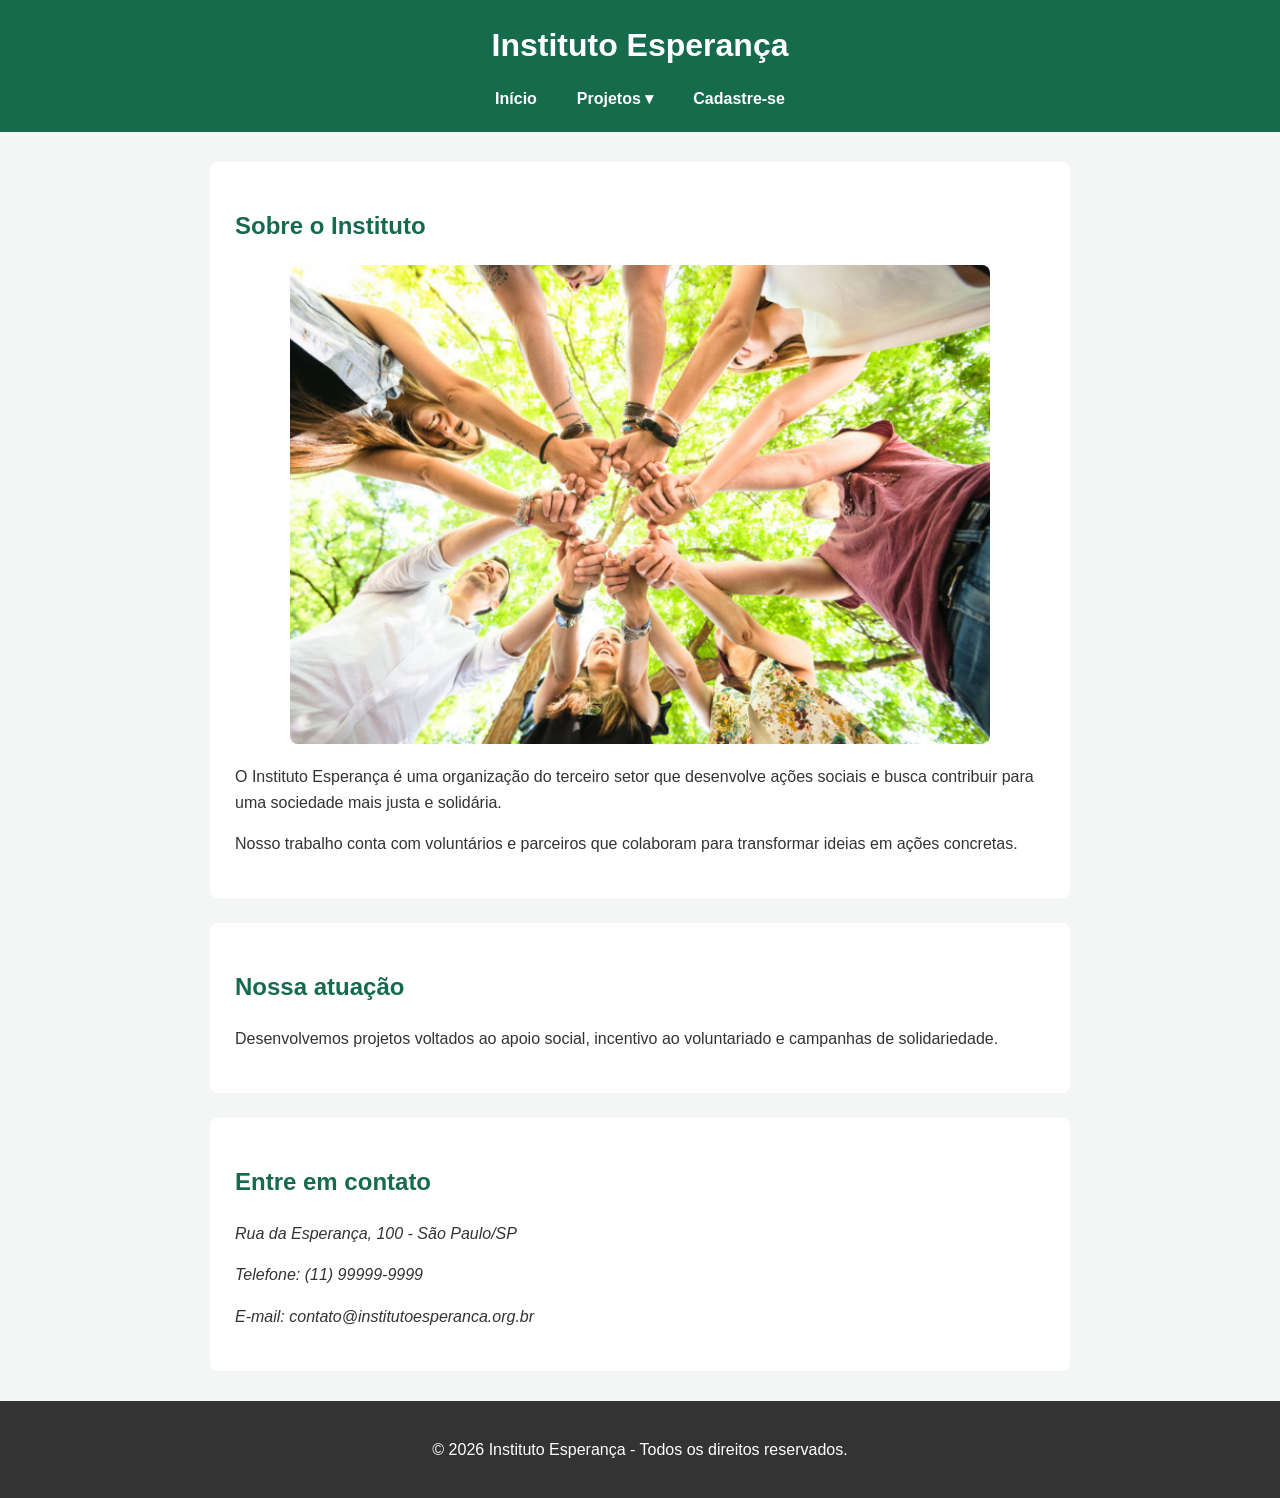
<file: index.html>
<!DOCTYPE html>
<html lang="pt-BR">
<head>
    <meta charset="UTF-8">
    <meta name="viewport" content="width=device-width, initial-scale=1.0">
    <title>Instituto Esperança</title>
    <link rel="stylesheet" href="css/style.css">
</head>

<body>
    <header>
        <h1>Instituto Esperança</h1>

        <button class="menu-toggle" aria-label="Abrir menu">☰</button>

        <nav class="menu" aria-label="Navegação principal">
            <a href="index.html">Início</a>

            <div class="dropdown">
                <a href="projetos.html">Projetos ▾</a>
                <div class="dropdown-content">
                    <a href="projetos.html">Campanhas</a>
                    <a href="projetos.html">Voluntariado</a>
                </div>
            </div>

            <a href="cadastro.html">Cadastre-se</a>
        </nav>
    </header>

    <main>
        <section>
            <h2>Sobre o Instituto</h2>

            <img src="imagens/Imagem-para-Portal-36.png"
                 alt="Imagem relacionada a solidariedade e ações sociais">

            <p>
                O Instituto Esperança é uma organização do terceiro setor
                que desenvolve ações sociais e busca contribuir para uma
                sociedade mais justa e solidária.
            </p>

            <p>
                Nosso trabalho conta com voluntários e parceiros que
                colaboram para transformar ideias em ações concretas.
            </p>
        </section>

        <section>
            <h2>Nossa atuação</h2>

            <p>
                Desenvolvemos projetos voltados ao apoio social,
                incentivo ao voluntariado e campanhas de solidariedade.
            </p>
        </section>

        <section>
            <h2>Entre em contato</h2>

            <address>
                <p>Rua da Esperança, 100 - São Paulo/SP</p>
                <p>Telefone: (11) 99999-9999</p>
                <p>E-mail: contato@institutoesperanca.org.br</p>
            </address>
        </section>
    </main>

    <footer>
        <p>&copy; 2026 Instituto Esperança - Todos os direitos reservados.</p>
    </footer>

    <script src="js/script.js"></script>
</body>
</html>
</file>
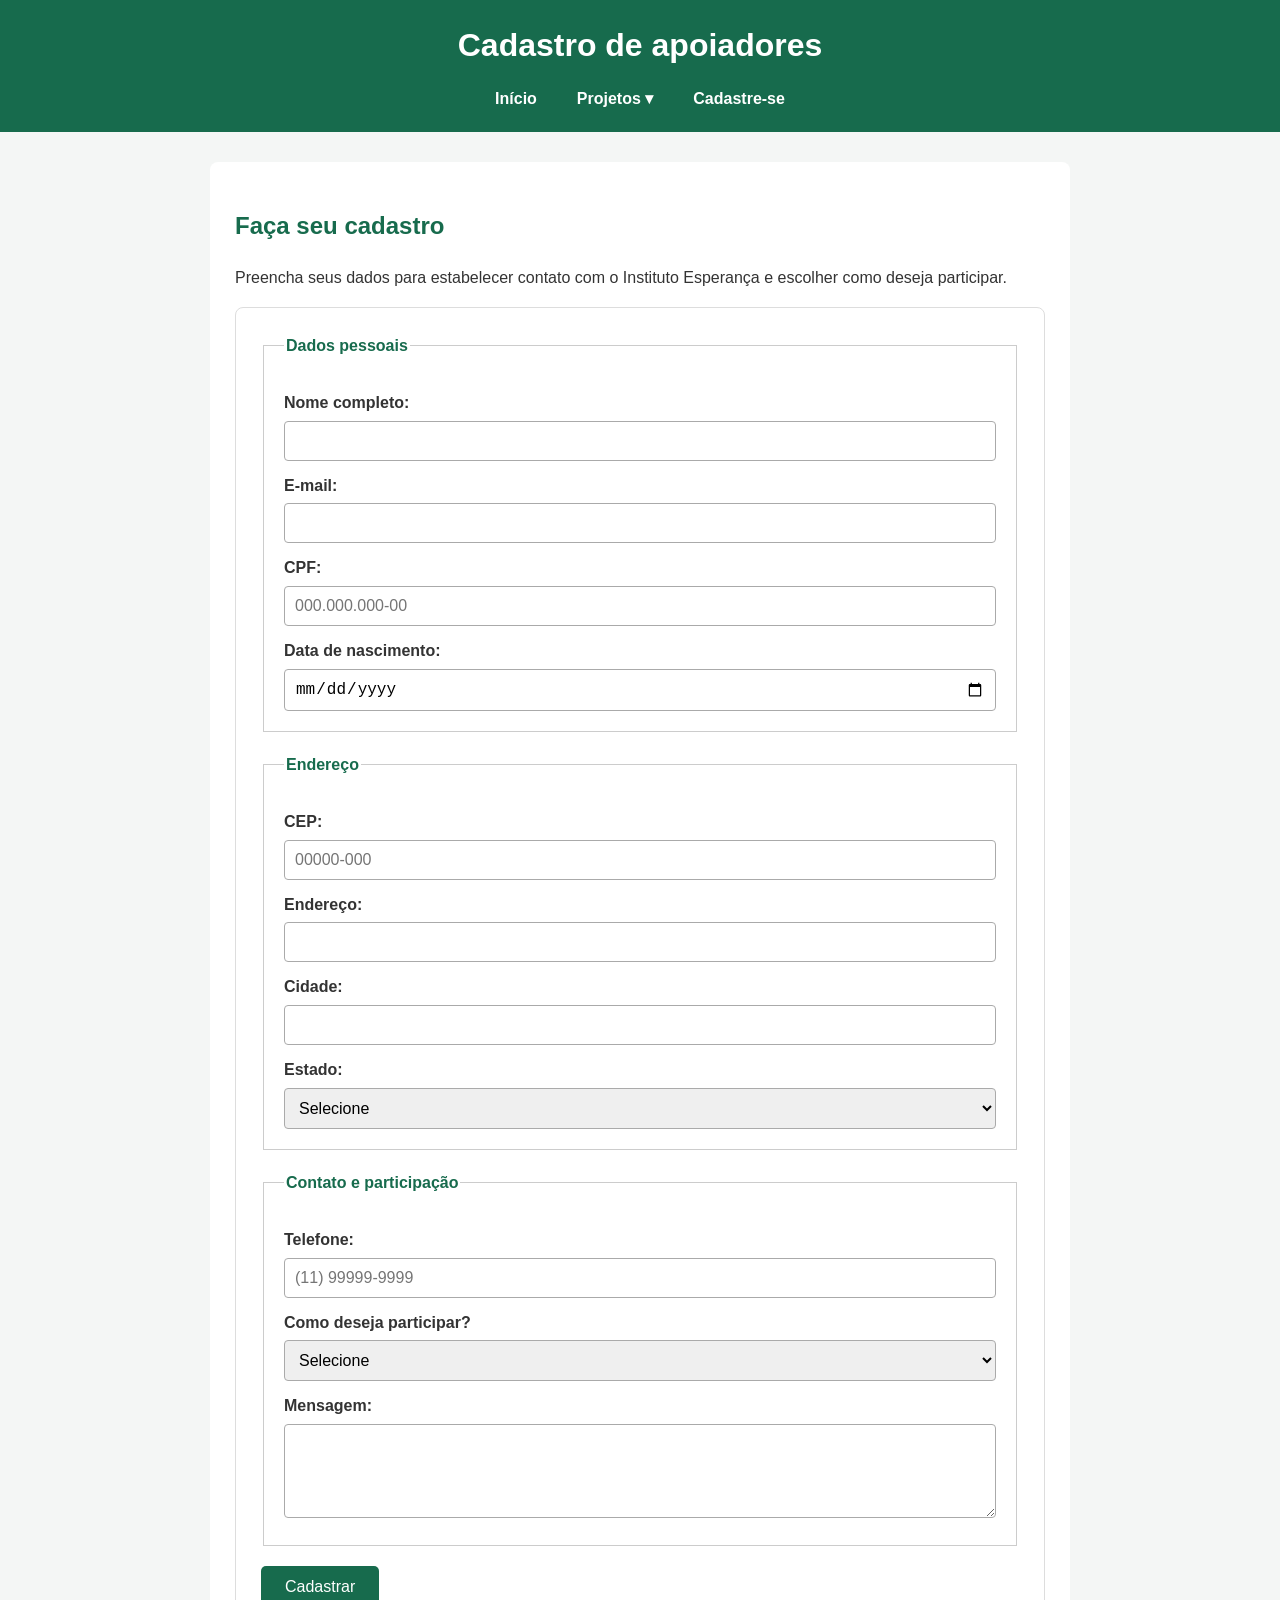
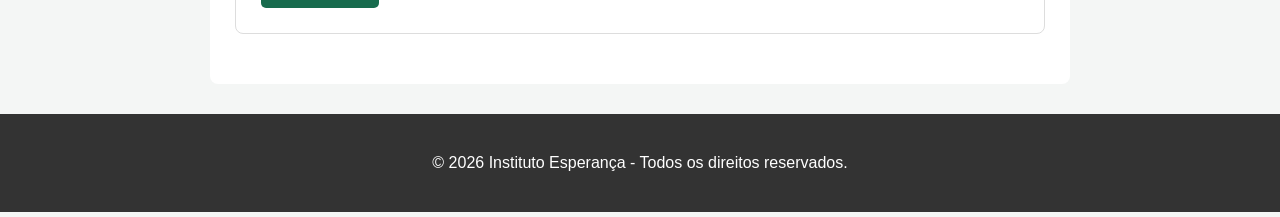
<file: cadastro.html>
<!DOCTYPE html>
<html lang="pt-BR">
<head>
    <meta charset="UTF-8">
    <meta name="viewport" content="width=device-width, initial-scale=1.0">
    <title>Cadastro - Instituto Esperança</title>
    <link rel="stylesheet" href="css/style.css">
</head>

<body>
    <header>
        <h1>Cadastro de apoiadores</h1>

        <button class="menu-toggle" aria-label="Abrir menu">☰</button>

        <nav class="menu" aria-label="Navegação principal">
            <a href="index.html">Início</a>

            <div class="dropdown">
                <a href="projetos.html">Projetos ▾</a>
                <div class="dropdown-content">
                    <a href="projetos.html">Campanhas</a>
                    <a href="projetos.html">Voluntariado</a>
                </div>
            </div>

            <a href="cadastro.html">Cadastre-se</a>
        </nav>
    </header>

    <main>
        <section>
            <h2>Faça seu cadastro</h2>

            <p>
                Preencha seus dados para estabelecer contato com o
                Instituto Esperança e escolher como deseja participar.
            </p>

            <form action="#" method="post">

                <fieldset>
                    <legend>Dados pessoais</legend>

                    <label for="nome">Nome completo:</label>
                    <input type="text" id="nome" name="nome" required>

                    <label for="email">E-mail:</label>
                    <input type="email" id="email" name="email" required>

                    <label for="cpf">CPF:</label>
                    <input type="text" id="cpf" name="cpf"
                           placeholder="000.000.000-00"
                           pattern="[0-9]{3}\.[0-9]{3}\.[0-9]{3}-[0-9]{2}"
                           maxlength="14"
                           required>

                    <label for="nascimento">Data de nascimento:</label>
                    <input type="date" id="nascimento" name="nascimento" required>
                </fieldset>

                <fieldset>
                    <legend>Endereço</legend>

                    <label for="cep">CEP:</label>
                    <input type="text" id="cep" name="cep"
                           placeholder="00000-000"
                           pattern="[0-9]{5}-[0-9]{3}"
                           maxlength="9"
                           required>

                    <label for="endereco">Endereço:</label>
                    <input type="text" id="endereco" name="endereco" required>

                    <label for="cidade">Cidade:</label>
                    <input type="text" id="cidade" name="cidade" required>

                    <label for="estado">Estado:</label>
                    <select id="estado" name="estado" required>
                        <option value="">Selecione</option>
                        <option value="SP">São Paulo</option>
                        <option value="RJ">Rio de Janeiro</option>
                        <option value="MG">Minas Gerais</option>
                        <option value="PR">Paraná</option>
                        <option value="BA">Bahia</option>
                    </select>
                </fieldset>

                <fieldset>
                    <legend>Contato e participação</legend>

                    <label for="telefone">Telefone:</label>
                    <input type="tel" id="telefone" name="telefone"
                           placeholder="(11) 99999-9999"
                           maxlength="15"
                           required>

                    <label for="participacao">Como deseja participar?</label>
                    <select id="participacao" name="participacao" required>
                        <option value="">Selecione</option>
                        <option value="doacao">Doação</option>
                        <option value="voluntariado">Voluntariado</option>
                        <option value="ambos">Doação e voluntariado</option>
                    </select>

                    <label for="mensagem">Mensagem:</label>
                    <textarea id="mensagem" name="mensagem" rows="4"></textarea>
                </fieldset>

                <button type="submit">Cadastrar</button>

            </form>
        </section>
    </main>

    <footer>
        <p>&copy; 2026 Instituto Esperança - Todos os direitos reservados.</p>
    </footer>

    <script src="js/script.js"></script>
</body>
</html>
</file>
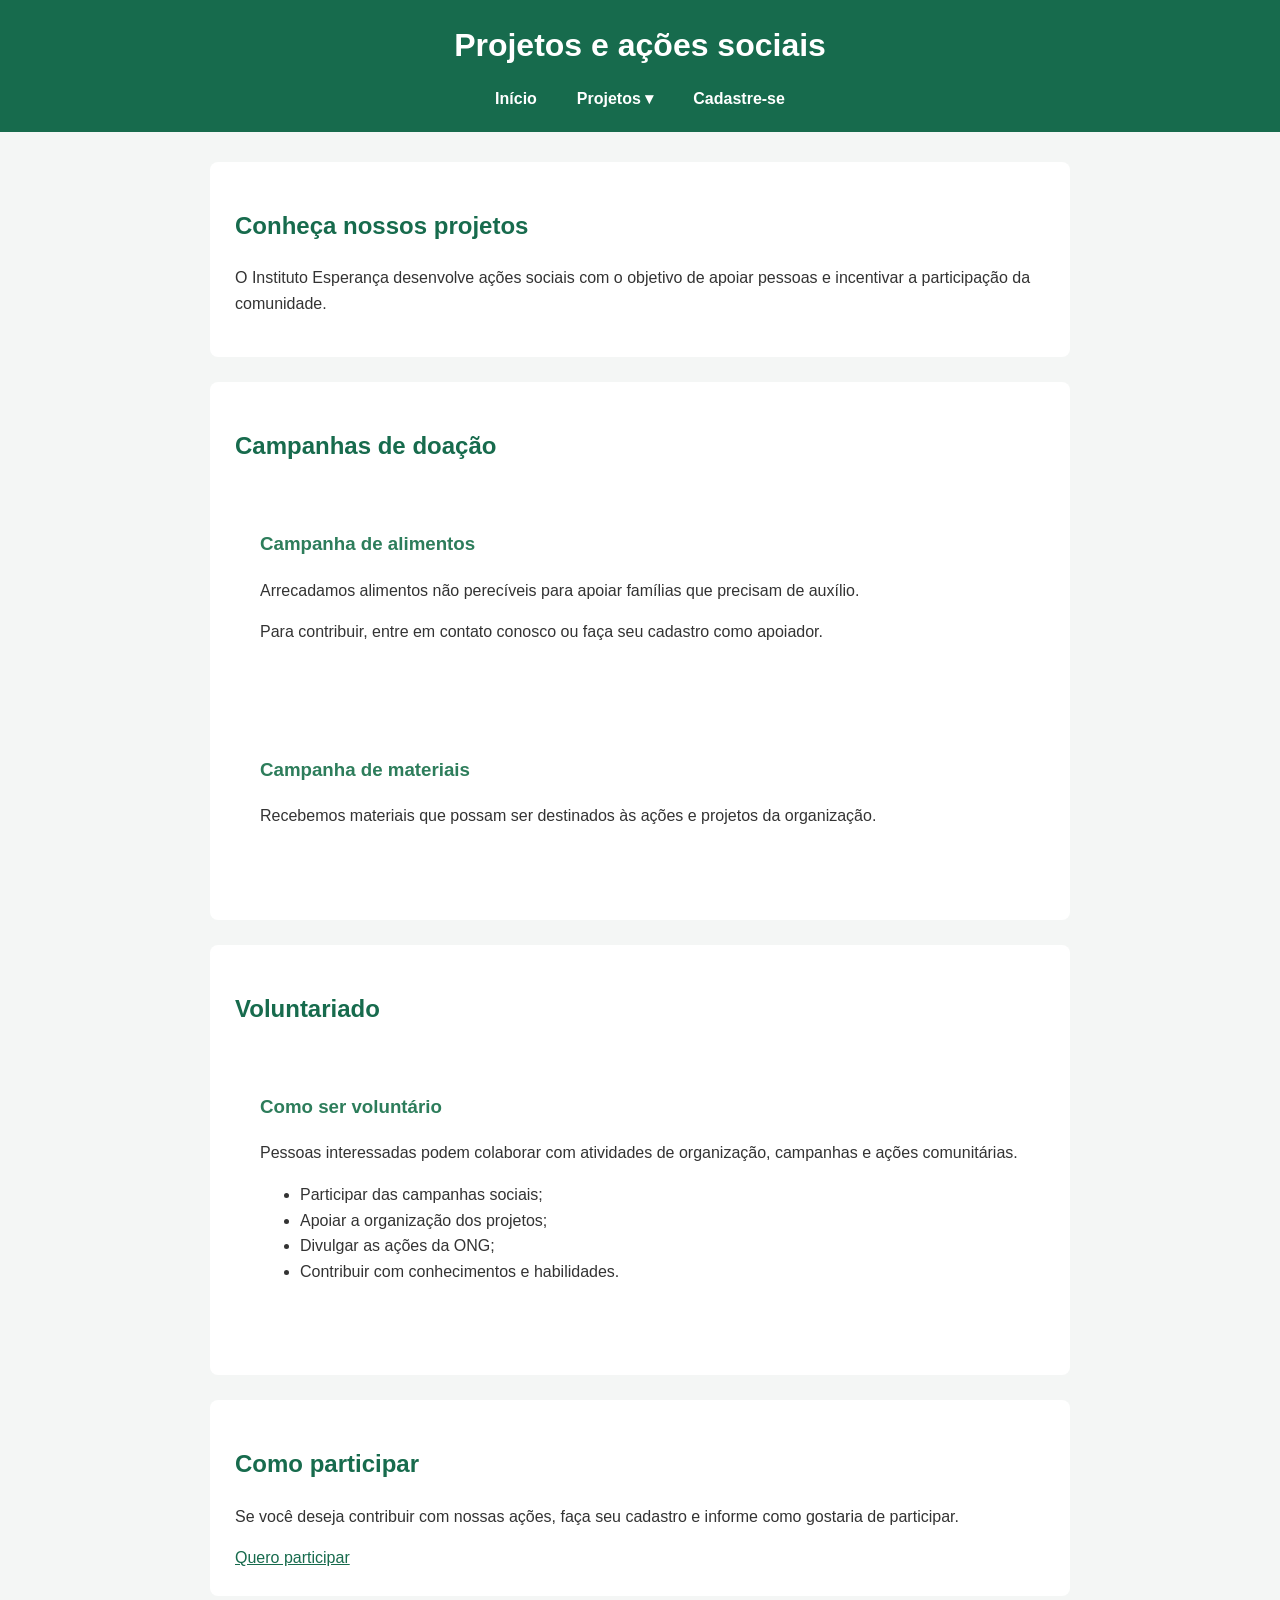
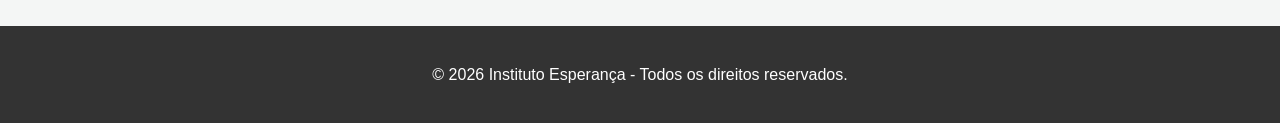
<file: projetos.html>
<!DOCTYPE html>
<html lang="pt-BR">
<head>
    <meta charset="UTF-8">
    <meta name="viewport" content="width=device-width, initial-scale=1.0">
    <title>Projetos - Instituto Esperança</title>
    <link rel="stylesheet" href="css/style.css">
</head>

<body>
    <header>
        <h1>Projetos e ações sociais</h1>

        <button class="menu-toggle" aria-label="Abrir menu">☰</button>

        <nav class="menu" aria-label="Navegação principal">
            <a href="index.html">Início</a>

            <div class="dropdown">
                <a href="projetos.html">Projetos ▾</a>
                <div class="dropdown-content">
                    <a href="projetos.html">Campanhas</a>
                    <a href="projetos.html">Voluntariado</a>
                </div>
            </div>

            <a href="cadastro.html">Cadastre-se</a>
        </nav>
    </header>

    <main>
        <section>
            <h2>Conheça nossos projetos</h2>

            <p>
                O Instituto Esperança desenvolve ações sociais com o
                objetivo de apoiar pessoas e incentivar a participação
                da comunidade.
            </p>
        </section>

        <section>
            <h2>Campanhas de doação</h2>

            <article>
                <h3>Campanha de alimentos</h3>

                <p>
                    Arrecadamos alimentos não perecíveis para apoiar
                    famílias que precisam de auxílio.
                </p>

                <p>
                    Para contribuir, entre em contato conosco ou faça
                    seu cadastro como apoiador.
                </p>
            </article>

            <article>
                <h3>Campanha de materiais</h3>

                <p>
                    Recebemos materiais que possam ser destinados às
                    ações e projetos da organização.
                </p>
            </article>
        </section>

        <section>
            <h2>Voluntariado</h2>

            <article>
                <h3>Como ser voluntário</h3>

                <p>
                    Pessoas interessadas podem colaborar com atividades
                    de organização, campanhas e ações comunitárias.
                </p>

                <ul>
                    <li>Participar das campanhas sociais;</li>
                    <li>Apoiar a organização dos projetos;</li>
                    <li>Divulgar as ações da ONG;</li>
                    <li>Contribuir com conhecimentos e habilidades.</li>
                </ul>
            </article>
        </section>

        <section>
            <h2>Como participar</h2>

            <p>
                Se você deseja contribuir com nossas ações, faça seu
                cadastro e informe como gostaria de participar.
            </p>

            <a href="cadastro.html">Quero participar</a>
        </section>
    </main>

    <footer>
        <p>&copy; 2026 Instituto Esperança - Todos os direitos reservados.</p>
    </footer>

    <script src="js/script.js"></script>
</body>
</html>
</file>
<file: css/style.css>
* {
    box-sizing: border-box;
}

body {
    margin: 0;
    font-family: Arial, sans-serif;
    line-height: 1.6;
    background-color: #f4f6f5;
    color: #333;
}

header {
    background-color: #176b4d;
    color: white;
    padding: 20px;
    text-align: center;
}

header h1 {
    margin: 0 0 15px;
}

nav a {
    color: white;
    text-decoration: none;
    margin: 0 10px;
    font-weight: bold;
}

nav a:hover {
    text-decoration: underline;
}

main {
    max-width: 900px;
    margin: 30px auto;
    padding: 0 20px;
}

section,
article,
form {
    background-color: white;
    padding: 25px;
    margin-bottom: 25px;
    border-radius: 8px;
}

h2 {
    color: #176b4d;
}

h3 {
    color: #2d7d5b;
}

a {
    color: #176b4d;
}

form {
    border: 1px solid #ddd;
}

fieldset {
    border: 1px solid #ccc;
    margin-bottom: 20px;
    padding: 20px;
}

legend {
    font-weight: bold;
    color: #176b4d;
}

label {
    display: block;
    margin-top: 12px;
    font-weight: bold;
}

input,
select,
textarea {
    width: 100%;
    padding: 10px;
    margin-top: 5px;
    border: 1px solid #aaa;
    border-radius: 4px;
    font-size: 16px;
}

button {
    background-color: #176b4d;
    color: white;
    border: none;
    padding: 12px 24px;
    border-radius: 5px;
    cursor: pointer;
    font-size: 16px;
}

button:hover {
    background-color: #12563e;
}

footer {
    text-align: center;
    background-color: #333;
    color: white;
    padding: 20px;
    margin-top: 30px;
}

section img {
    display: block;
    width: 100%;
    max-width: 700px;
    height: auto;
    margin: 20px auto;
    border-radius: 8px;
}

/* Navegação */
.menu {
    display: flex;
    justify-content: center;
    align-items: center;
    gap: 20px;
}

.menu a {
    color: white;
    text-decoration: none;
    font-weight: bold;
}

.menu a:hover {
    text-decoration: underline;
}

/* Dropdown */
.dropdown {
    position: relative;
}

.dropdown-content {
    display: none;
    position: absolute;
    background-color: white;
    min-width: 160px;
    padding: 10px;
    border-radius: 5px;
}

.dropdown-content a {
    display: block;
    color: #176b4d;
    padding: 8px;
}

.dropdown:hover .dropdown-content {
    display: block;
}

/* Botão do menu mobile */
.menu-toggle {
    display: none;
}

/* Responsividade */
@media (max-width: 768px) {
    .menu-toggle {
        display: block;
        margin: 10px auto;
        background: transparent;
        color: white;
        border: 1px solid white;
        font-size: 24px;
        padding: 5px 10px;
    }

    .menu {
        display: none;
        flex-direction: column;
        gap: 10px;
    }

    .menu.active {
        display: flex;
    }

    .dropdown-content {
        position: static;
    }
}
</file>
